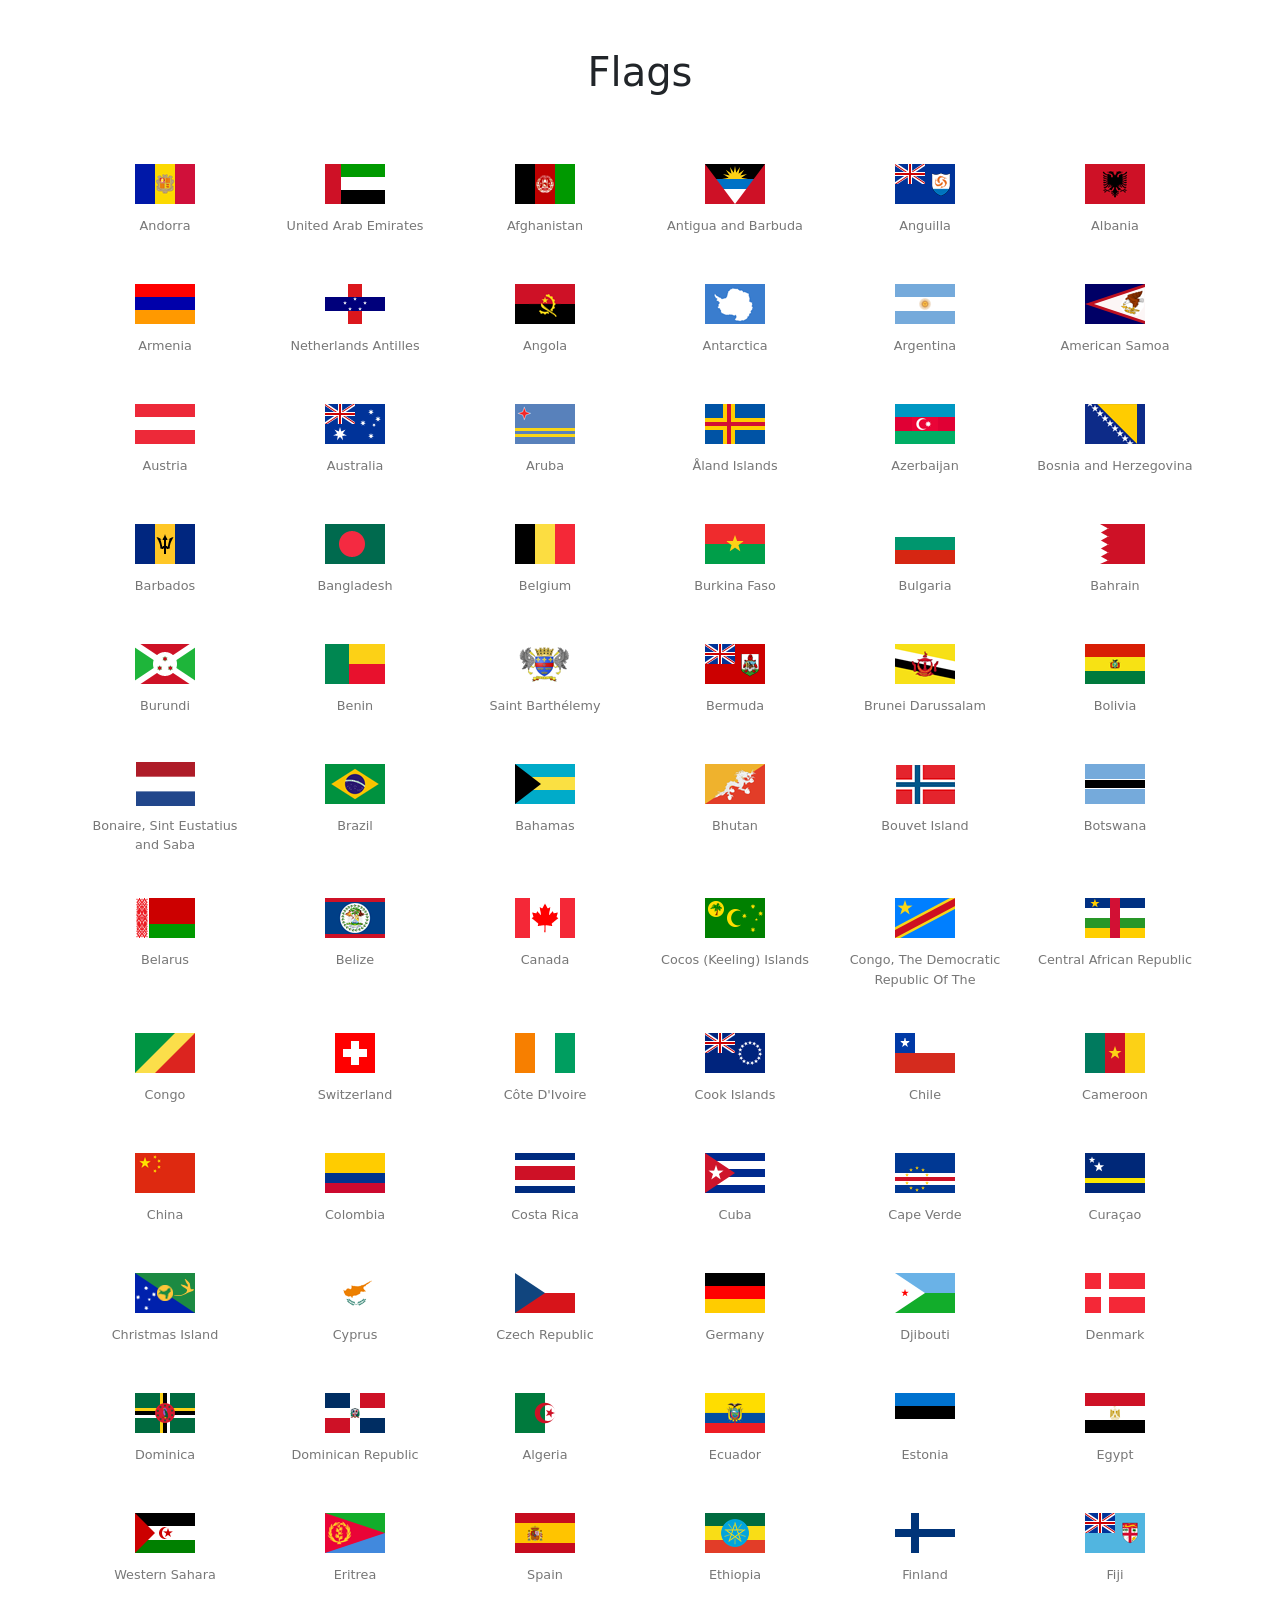
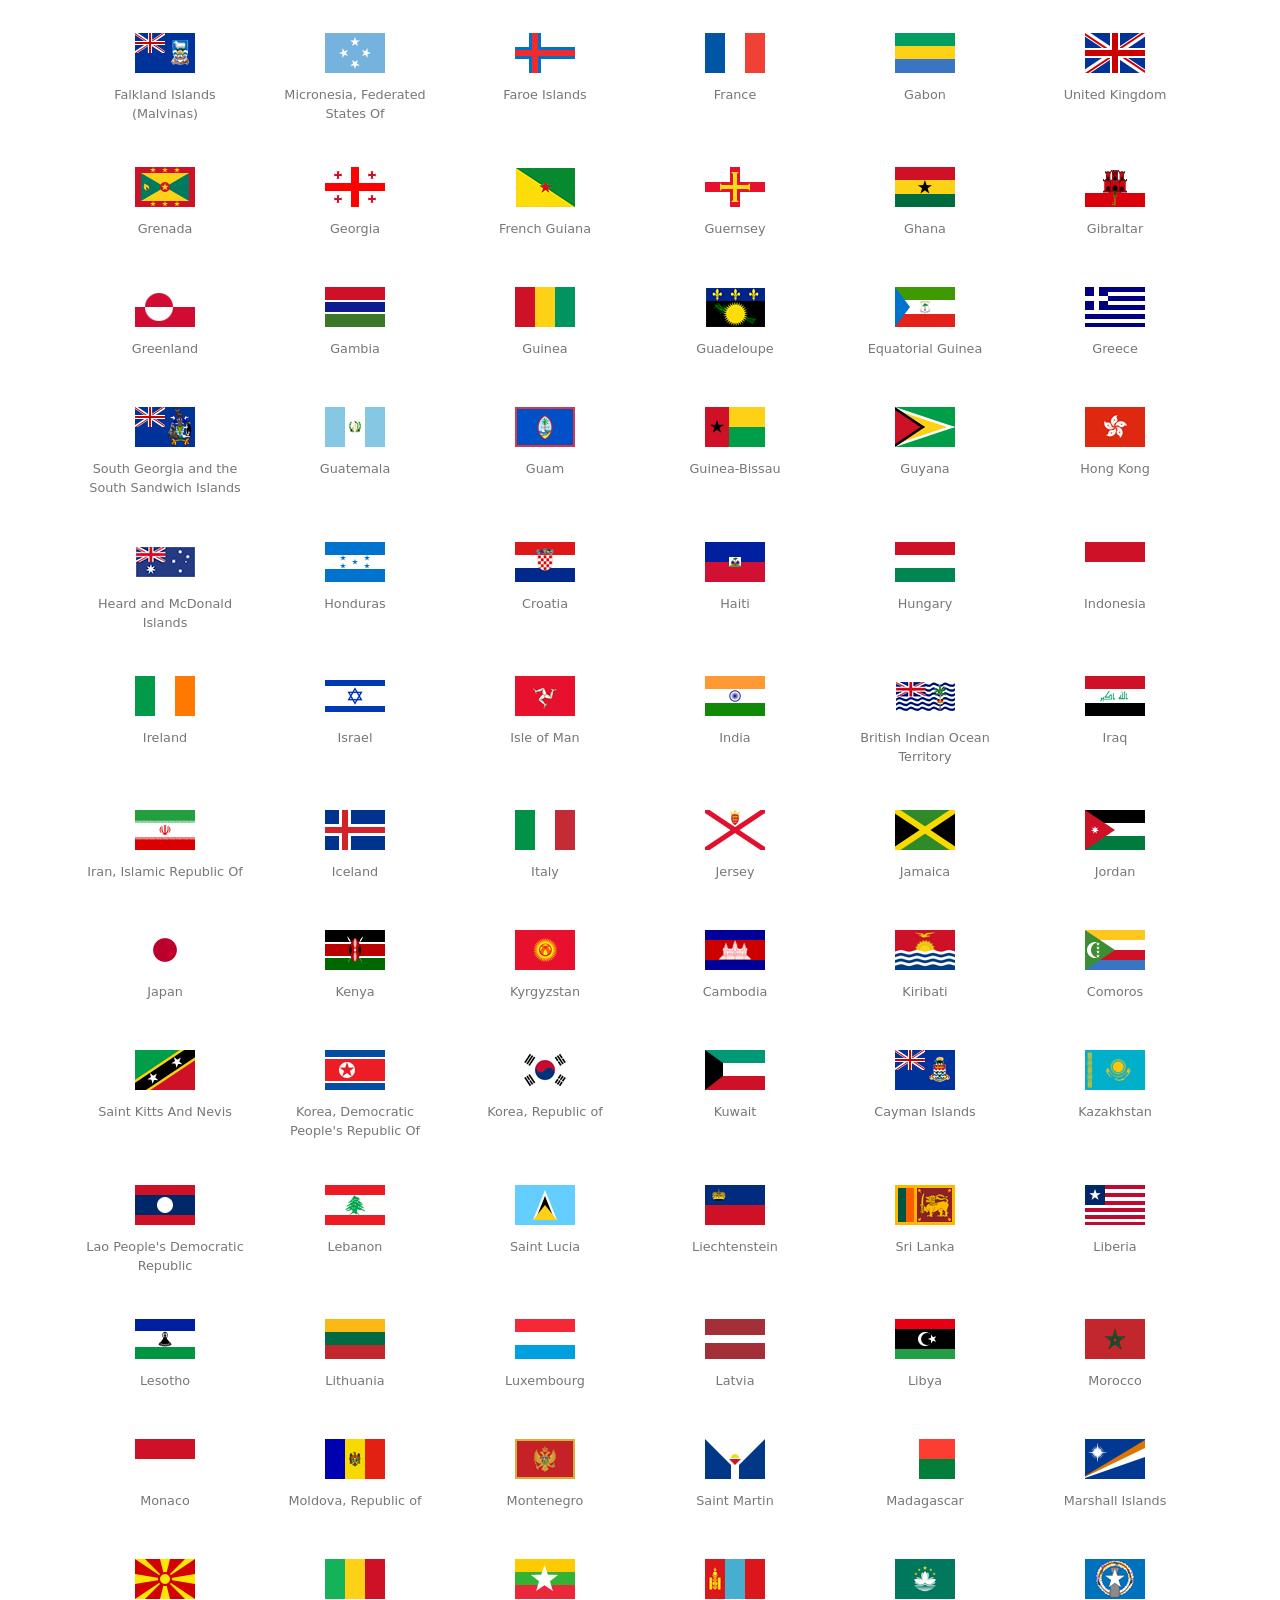
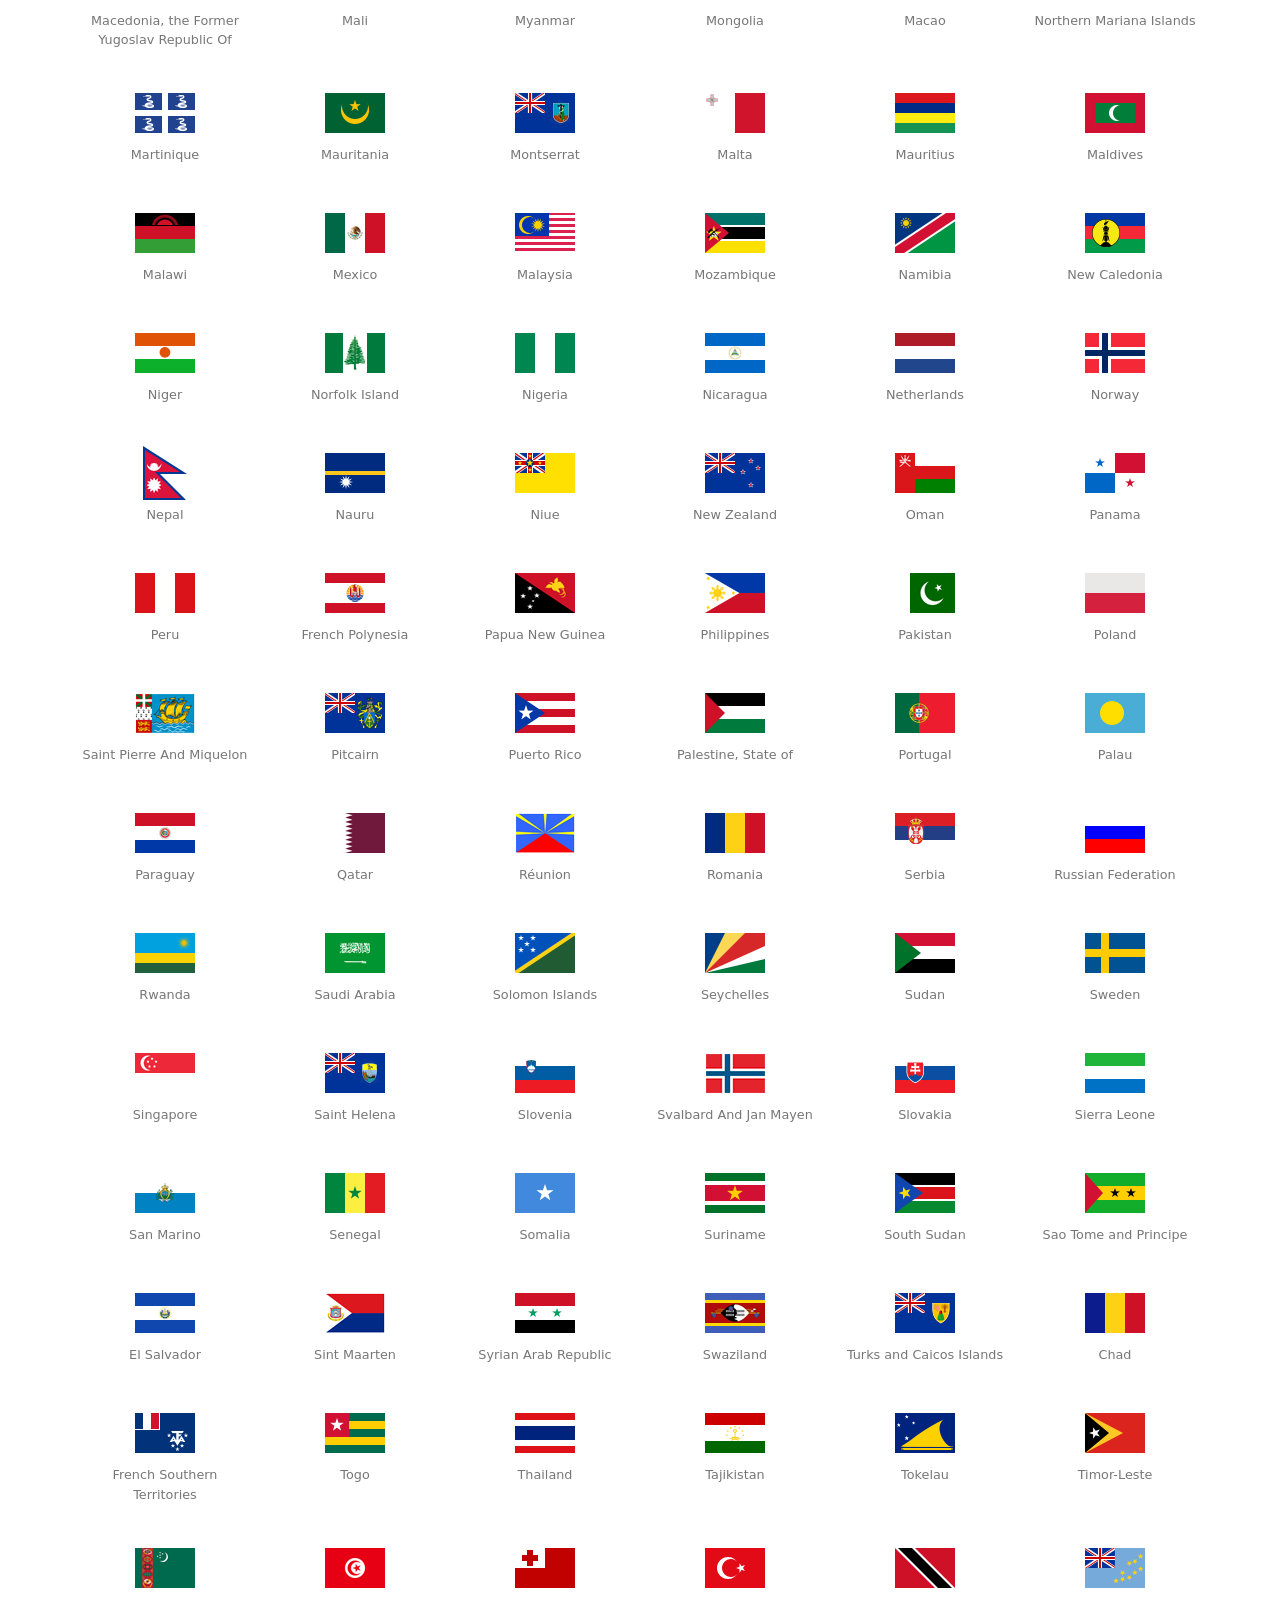
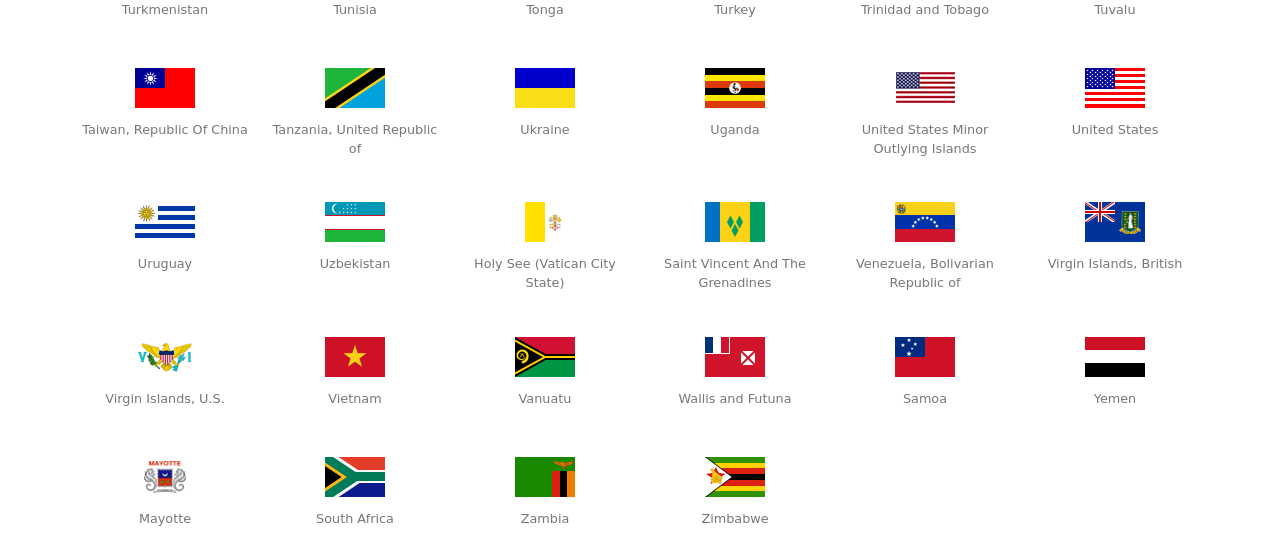
<file: exercises/exe2/index.html>
<!DOCTYPE html>
<html lang="en">
<head>
  <meta charset="utf-8">
  <meta name="viewport" content="width=device-width, initial-scale=1">
  <link href="https://cdn.jsdelivr.net/npm/bootstrap@5.0.0-beta2/dist/css/bootstrap.min.css" rel="stylesheet" integrity="sha384-BmbxuPwQa2lc/FVzBcNJ7UAyJxM6wuqIj61tLrc4wSX0szH/Ev+nYRRuWlolflfl" crossorigin="anonymous">
  <link rel="stylesheet" href="css/style.css">
  <title>Flags</title>
</head>
<body>
  <div class="container">
    <h1 class="my-5 text-center">Flags</h1>
    <main class="row">
      
        
    </main>
  <div>
  <script src="https://cdn.jsdelivr.net/npm/bootstrap@5.0.0-beta2/dist/js/bootstrap.bundle.min.js" integrity="sha384-b5kHyXgcpbZJO/tY9Ul7kGkf1S0CWuKcCD38l8YkeH8z8QjE0GmW1gYU5S9FOnJ0" crossorigin="anonymous"></script>
  <script src="js/main.js" type="module"></script>
</body>
</html>
</file>
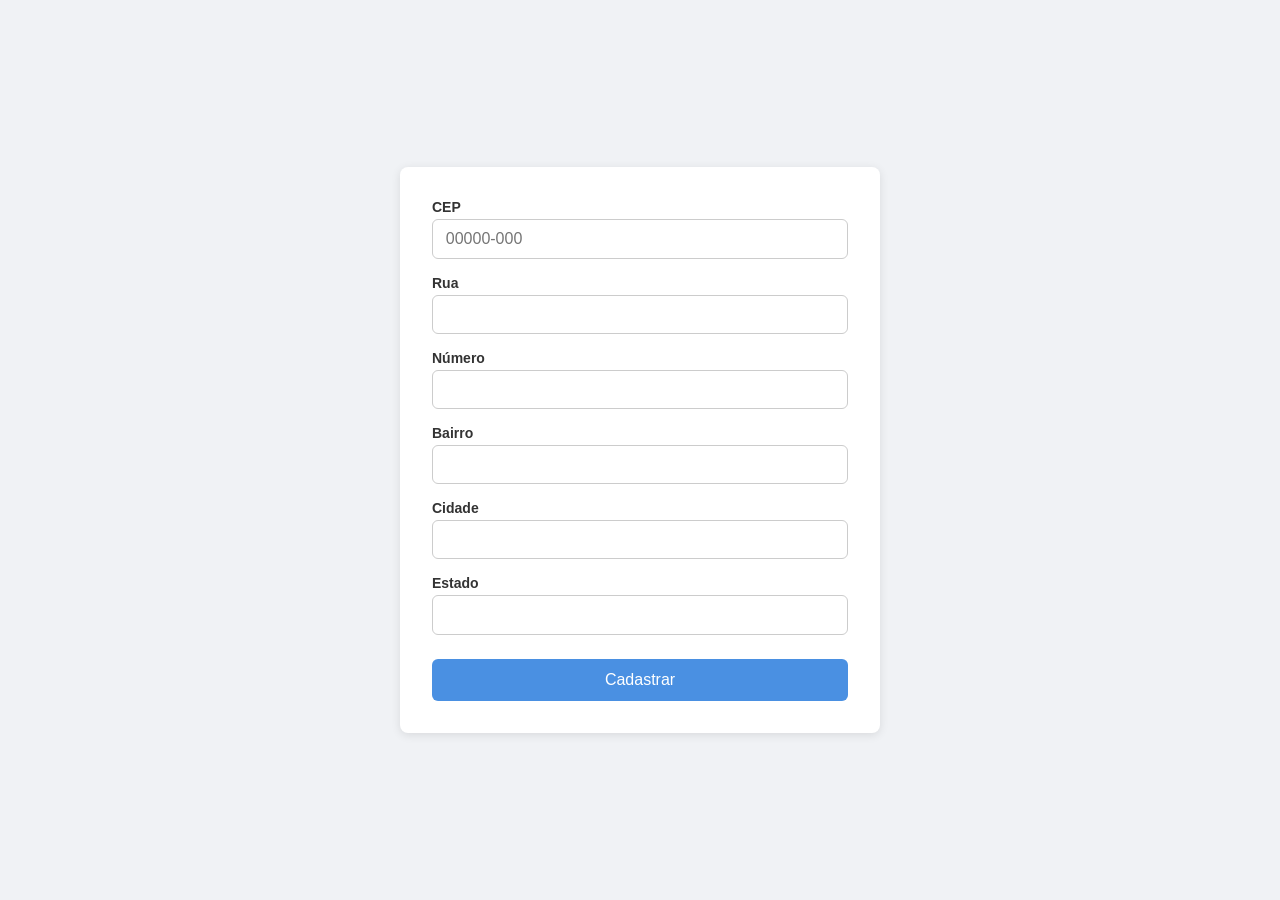
<file: exercises/exe3/index.html>
<!DOCTYPE html>
<html lang="pt-BR">
<head>
  <meta charset="UTF-8">
  <title>Cadastro de Endereço</title>
  <link rel="stylesheet" href="style.css">
</head>
<body>
  <form>
    <div>
      <label for="cep">CEP</label>
      <input type="text" id="cep" placeholder="00000-000">
      <span id="cepErro" class="escondido">CEP inválido ou não encontrado</span>
    </div>

    <div>
      <label for="rua">Rua</label>
      <input type="text" id="rua">
    </div>

    <div>
      <label for="numero">Número</label>
      <input type="text" id="numero">
    </div>

    <div>
      <label for="bairro">Bairro</label>
      <input type="text" id="bairro">
    </div>

    <div>
      <label for="cidade">Cidade</label>
      <input type="text" id="cidade">
    </div>

    <div>
      <label for="estado">Estado</label>
      <input type="text" id="estado">
    </div>

    <button type="submit">Cadastrar</button>
  </form>

  <script src="main.js"></script>
</body>
</html>
</file>
<file: exercises/exe2/css/style.css>
.flag {
  min-height: 6.5rem;
}

.flag p {
  font-size: .8rem;
  color: #777;
}
</file>
<file: exercises/exe3/style.css>
* {
  box-sizing: border-box;
  margin: 0;
  padding: 0;
}

body {
  font-family: sans-serif;
  background: #f0f2f5;
  display: flex;
  justify-content: center;
  align-items: center;
  min-height: 100vh;
}

form {
  background: #fff;
  padding: 2rem;
  border-radius: 8px;
  box-shadow: 0 2px 10px rgba(0, 0, 0, 0.1);
  width: 100%;
  max-width: 480px;
  display: flex;
  flex-direction: column;
  gap: 1rem;
}

div {
  display: flex;
  flex-direction: column;
  gap: 4px;
}

label {
  font-size: 0.875rem;
  font-weight: 600;
  color: #333;
}

input {
  padding: 0.6rem 0.8rem;
  border: 1px solid #ccc;
  border-radius: 6px;
  font-size: 1rem;
  outline: none;
  transition: border 0.2s;
}

input:focus {
  border-color: #4a90e2;
}

input.erro {
  border-color: #e74c3c;
}

span#cepErro {
  font-size: 0.8rem;
  color: #e74c3c;
}

.escondido {
  display: none;
}

button {
  margin-top: 0.5rem;
  padding: 0.75rem;
  background: #4a90e2;
  color: #fff;
  border: none;
  border-radius: 6px;
  font-size: 1rem;
  cursor: pointer;
  transition: background 0.2s;
}

button:hover {
  background: #357abd;
}
</file>
